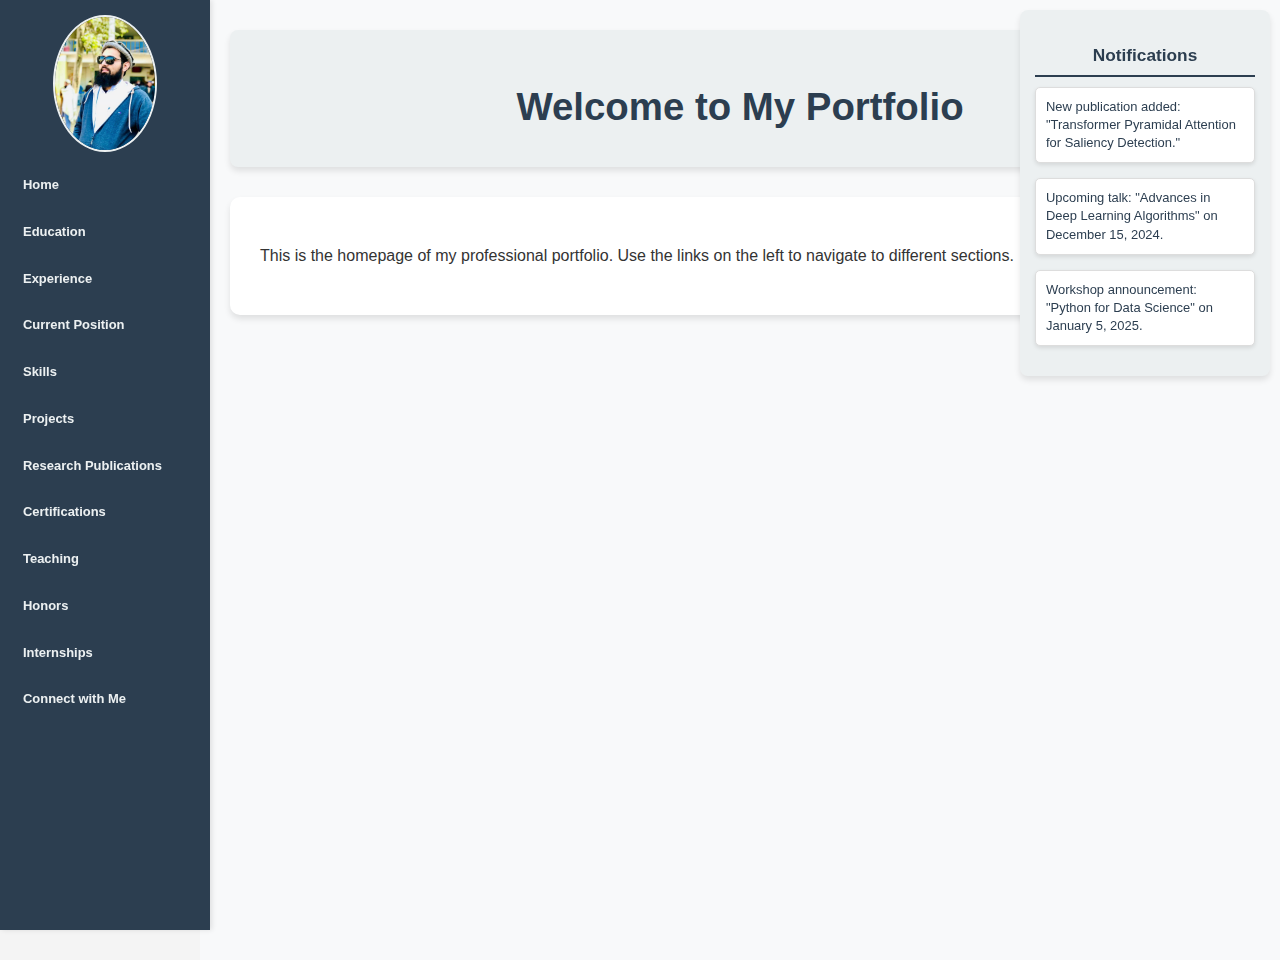
<file: index.html>
<!DOCTYPE html>
<html lang="en">
<head>
    <meta charset="UTF-8">
    <meta name="viewport" content="width=device-width, initial-scale=1.0">
    <title>Home - Abbas Anwar</title>
    <link rel="stylesheet" href="styles.css">
</head>
<body>
    <div id="sidebar">
        <img src="your-picture.jpg" alt="Profile Picture">
        <nav>
            <ul>
                <li><a href="index.html">Home</a></li>
                <li><a href="education.html">Education</a></li>
                <li><a href="experience.html">Experience</a></li>
                <li><a href="current_position.html">Current Position</a></li>
                <li><a href="skills.html">Skills</a></li>
                <li><a href="projects.html">Projects</a></li>
                <li><a href="research.html">Research Publications</a></li>
                <li><a href="certifications.html">Certifications</a></li>
                <li><a href="teaching.html">Teaching</a></li>
                <li><a href="honors.html">Honors</a></li>
                <li><a href="internships.html">Internships</a></li>
                <li><a href="connect_with_me.html">Connect with Me</a></li>
            </ul>
        </nav>
    </div>
    <main>
        <header>
            <h1>Welcome to My Portfolio</h1>
        </header>
        <section>
            <p>This is the homepage of my professional portfolio. Use the links on the left to navigate to different sections.</p>
        </section>
    </main>
    <div id="notifications">
        <h3>Notifications</h3>
        <ul>
            <li>New publication added: "Transformer Pyramidal Attention for Saliency Detection."</li>
            <li>Upcoming talk: "Advances in Deep Learning Algorithms" on December 15, 2024.</li>
            <li>Workshop announcement: "Python for Data Science" on January 5, 2025.</li>
        </ul>
    </div>
</body>
</html>
</file>
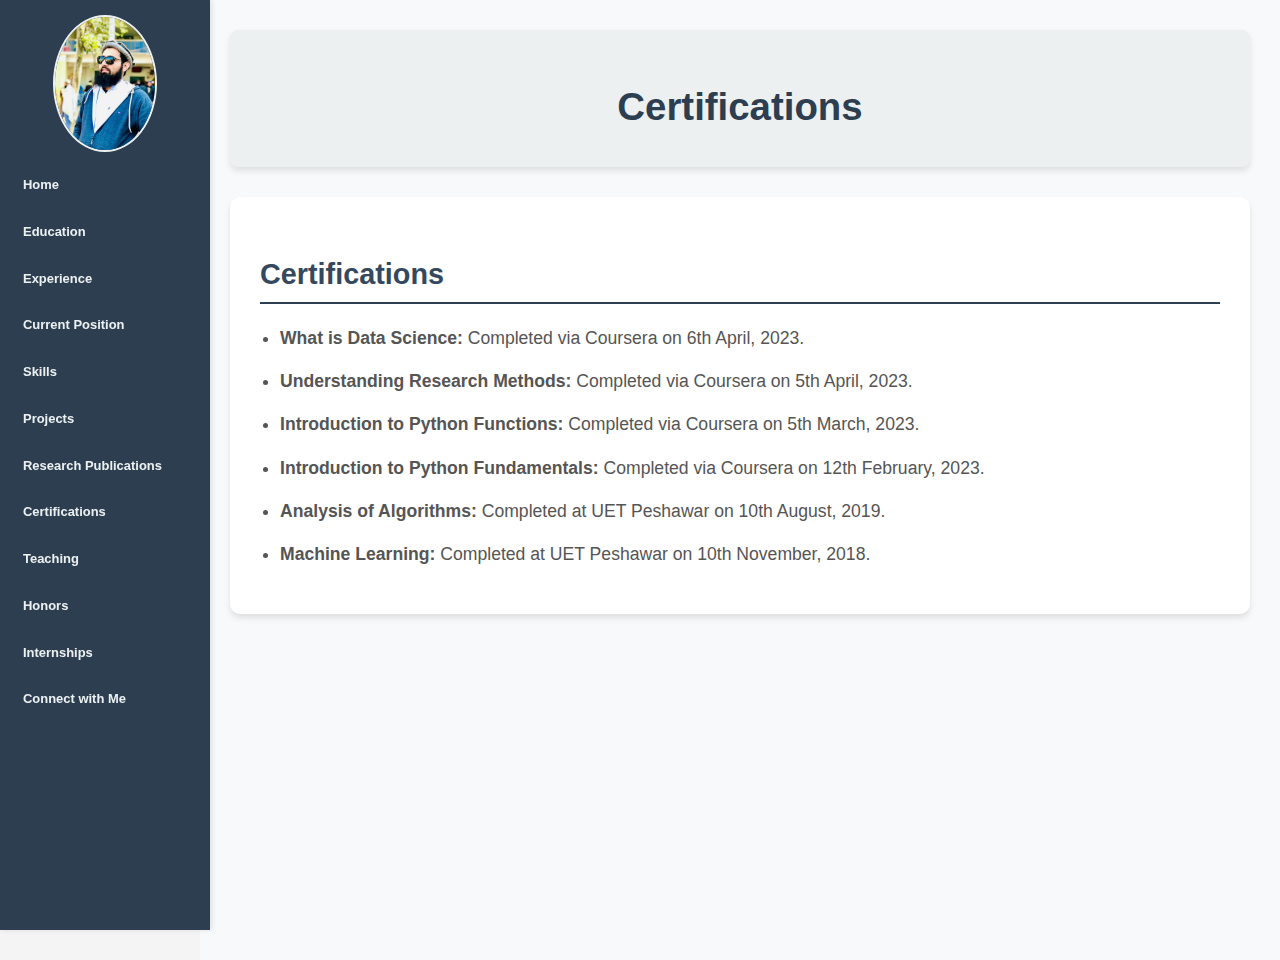
<file: certifications.html>
<!DOCTYPE html>
<html lang="en">
<head>
    <meta charset="UTF-8">
    <meta name="viewport" content="width=device-width, initial-scale=1.0">
    <title>Certifications - Abbas Anwar</title>
    <link rel="stylesheet" href="styles.css">
</head>
<body>
    <div id="sidebar">
        <img src="your-picture.jpg" alt="Profile Picture">
        <nav>
            <ul>
                <li><a href="index.html">Home</a></li>
                <li><a href="education.html">Education</a></li>
                <li><a href="experience.html">Experience</a></li>
                <li><a href="current_position.html">Current Position</a></li>
                <li><a href="skills.html">Skills</a></li>
                <li><a href="projects.html">Projects</a></li>
                <li><a href="research.html">Research Publications</a></li>
                <li><a href="certifications.html">Certifications</a></li>
                <li><a href="teaching.html">Teaching</a></li>
                <li><a href="honors.html">Honors</a></li>
                <li><a href="internships.html">Internships</a></li>
                <li><a href="connect_with_me.html">Connect with Me</a></li>
            </ul>
        </nav>
    </div>
    <main>
        <header>
            <h1>Certifications</h1>
        </header>
        <section>
            <h2>Certifications</h2>
            <ul>
                <li><strong>What is Data Science:</strong> Completed via Coursera on 6th April, 2023.</li>
                <li><strong>Understanding Research Methods:</strong> Completed via Coursera on 5th April, 2023.</li>
                <li><strong>Introduction to Python Functions:</strong> Completed via Coursera on 5th March, 2023.</li>
                <li><strong>Introduction to Python Fundamentals:</strong> Completed via Coursera on 12th February, 2023.</li>
                <li><strong>Analysis of Algorithms:</strong> Completed at UET Peshawar on 10th August, 2019.</li>
                <li><strong>Machine Learning:</strong> Completed at UET Peshawar on 10th November, 2018.</li>
            </ul>
        </section>
    </main>
</body>
</html>
</file>
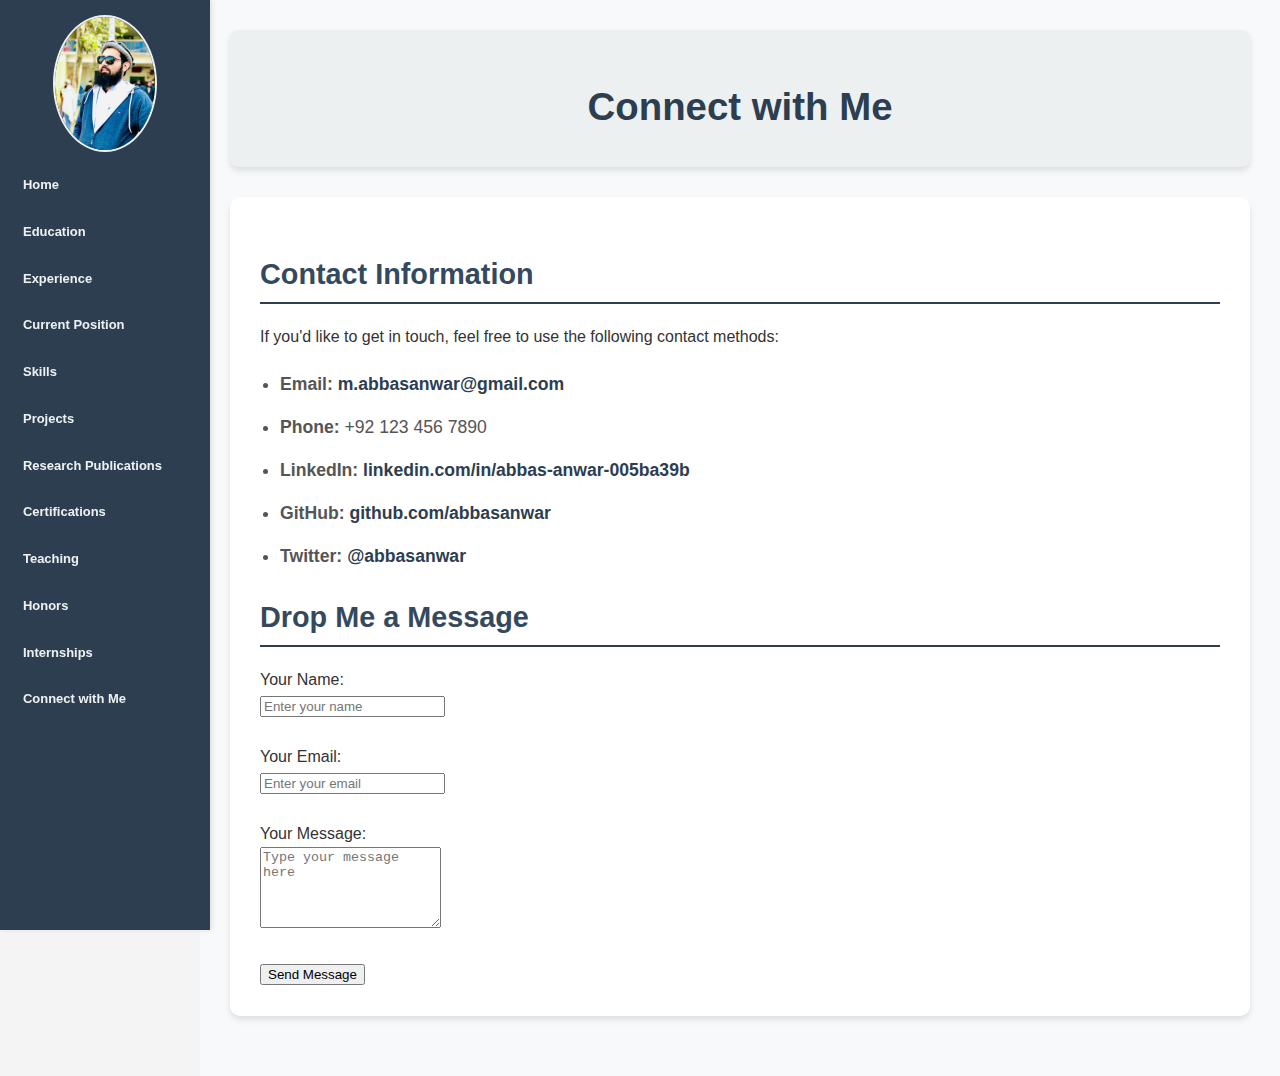
<file: connect_with_me.html>
<!DOCTYPE html>
<html lang="en">
<head>
    <meta charset="UTF-8">
    <meta name="viewport" content="width=device-width, initial-scale=1.0">
    <title>Connect with Me - Abbas Anwar</title>
    <link rel="stylesheet" href="styles.css">
</head>
<body>
    <div id="sidebar">
        <img src="your-picture.jpg" alt="Profile Picture">
        <nav>
            <ul>
                <li><a href="index.html">Home</a></li>
                <li><a href="education.html">Education</a></li>
                <li><a href="experience.html">Experience</a></li>
                <li><a href="current_position.html">Current Position</a></li>
                <li><a href="skills.html">Skills</a></li>
                <li><a href="projects.html">Projects</a></li>
                <li><a href="research.html">Research Publications</a></li>
                <li><a href="certifications.html">Certifications</a></li>
                <li><a href="teaching.html">Teaching</a></li>
                <li><a href="honors.html">Honors</a></li>
                <li><a href="internships.html">Internships</a></li>
                <li><a href="connect_with_me.html">Connect with Me</a></li>
            </ul>
        </nav>
    </div>
    <main>
        <header>
            <h1>Connect with Me</h1>
        </header>
        <section>
            <h2>Contact Information</h2>
            <p>If you'd like to get in touch, feel free to use the following contact methods:</p>
            <ul>
                <li><strong>Email:</strong> <a href="mailto:m.abbasanwar@gmail.com">m.abbasanwar@gmail.com</a></li>
                <li><strong>Phone:</strong> +92 123 456 7890</li>
                <li><strong>LinkedIn:</strong> <a href="https://www.linkedin.com/in/abbas-anwar-005ba39b/" target="_blank">linkedin.com/in/abbas-anwar-005ba39b</a></li>
                <li><strong>GitHub:</strong> <a href="https://github.com/abbasanwar" target="_blank">github.com/abbasanwar</a></li>
                <li><strong>Twitter:</strong> <a href="https://twitter.com/abbasanwar" target="_blank">@abbasanwar</a></li>
            </ul>
            <h2>Drop Me a Message</h2>
            <form action="mailto:m.abbasanwar@gmail.com" method="post" enctype="text/plain">
                <label for="name">Your Name:</label><br>
                <input type="text" id="name" name="name" placeholder="Enter your name" required><br><br>

                <label for="email">Your Email:</label><br>
                <input type="email" id="email" name="email" placeholder="Enter your email" required><br><br>

                <label for="message">Your Message:</label><br>
                <textarea id="message" name="message" rows="5" placeholder="Type your message here" required></textarea><br><br>

                <button type="submit">Send Message</button>
            </form>
        </section>
    </main>
</body>
</html>
</file>
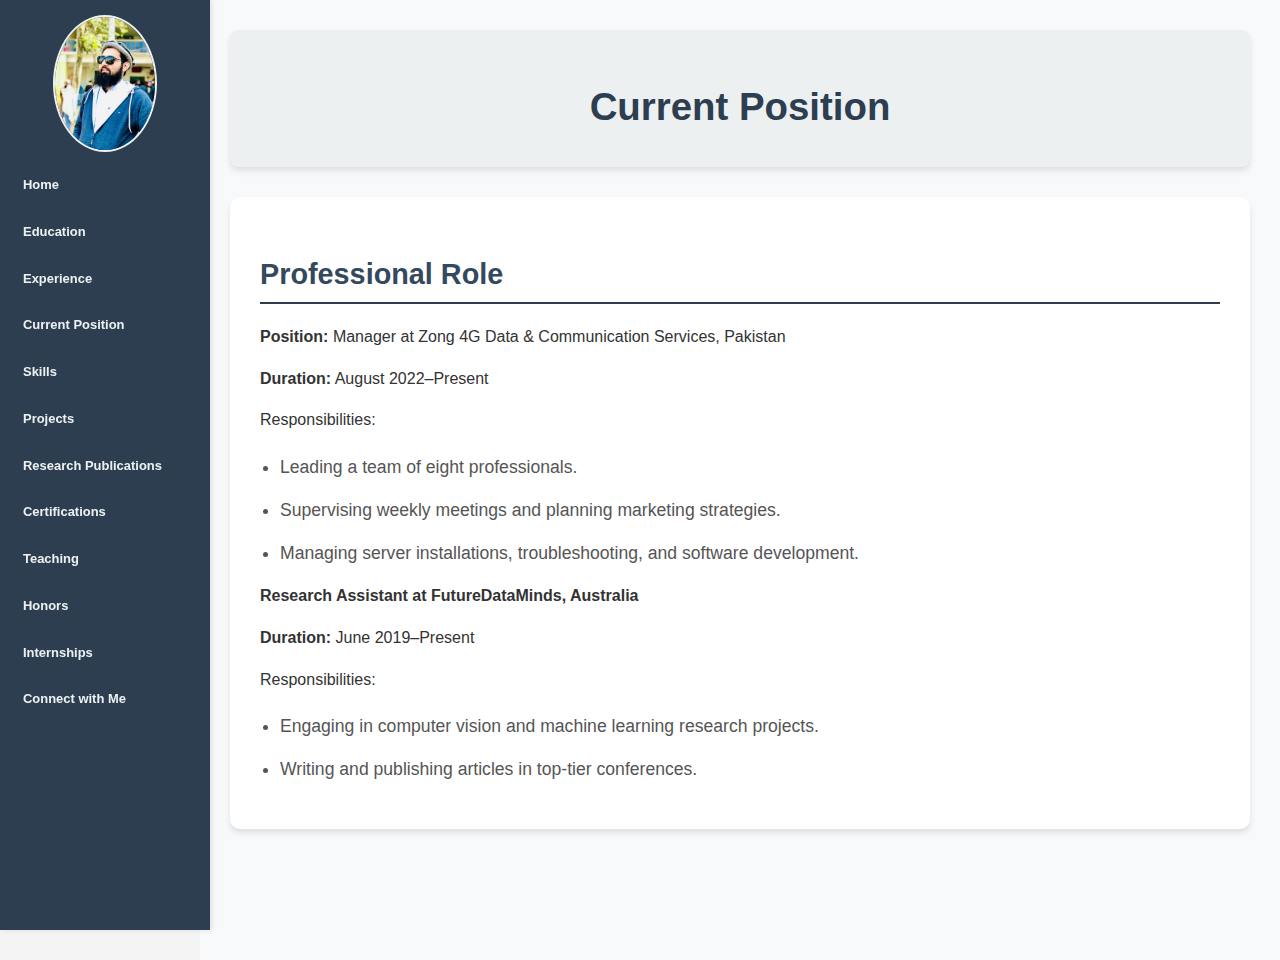
<file: current_position.html>
<!DOCTYPE html>
<html lang="en">
<head>
    <meta charset="UTF-8">
    <meta name="viewport" content="width=device-width, initial-scale=1.0">
    <title>Current Position - Abbas Anwar</title>
    <link rel="stylesheet" href="styles.css">
</head>
<body>
    <div id="sidebar">
        <img src="your-picture.jpg" alt="Profile Picture">
        <nav>
            <ul>
                <li><a href="index.html">Home</a></li>
                <li><a href="education.html">Education</a></li>
                <li><a href="experience.html">Experience</a></li>
                <li><a href="current_position.html">Current Position</a></li>
                <li><a href="skills.html">Skills</a></li>
                <li><a href="projects.html">Projects</a></li>
                <li><a href="research.html">Research Publications</a></li>
                <li><a href="certifications.html">Certifications</a></li>
                <li><a href="teaching.html">Teaching</a></li>
                <li><a href="honors.html">Honors</a></li>
                <li><a href="internships.html">Internships</a></li>
                <li><a href="connect_with_me.html">Connect with Me</a></li>
            </ul>
        </nav>
    </div>
    <main>
        <header>
            <h1>Current Position</h1>
        </header>
        <section>
            <h2>Professional Role</h2>
            <p><strong>Position:</strong> Manager at Zong 4G Data & Communication Services, Pakistan</p>
            <p><strong>Duration:</strong> August 2022–Present</p>
            <p>Responsibilities:</p>
            <ul>
                <li>Leading a team of eight professionals.</li>
                <li>Supervising weekly meetings and planning marketing strategies.</li>
                <li>Managing server installations, troubleshooting, and software development.</li>
            </ul>
            <p><strong>Research Assistant at FutureDataMinds, Australia</strong></p>
            <p><strong>Duration:</strong> June 2019–Present</p>
            <p>Responsibilities:</p>
            <ul>
                <li>Engaging in computer vision and machine learning research projects.</li>
                <li>Writing and publishing articles in top-tier conferences.</li>
            </ul>
        </section>
    </main>
</body>
</html>
</file>
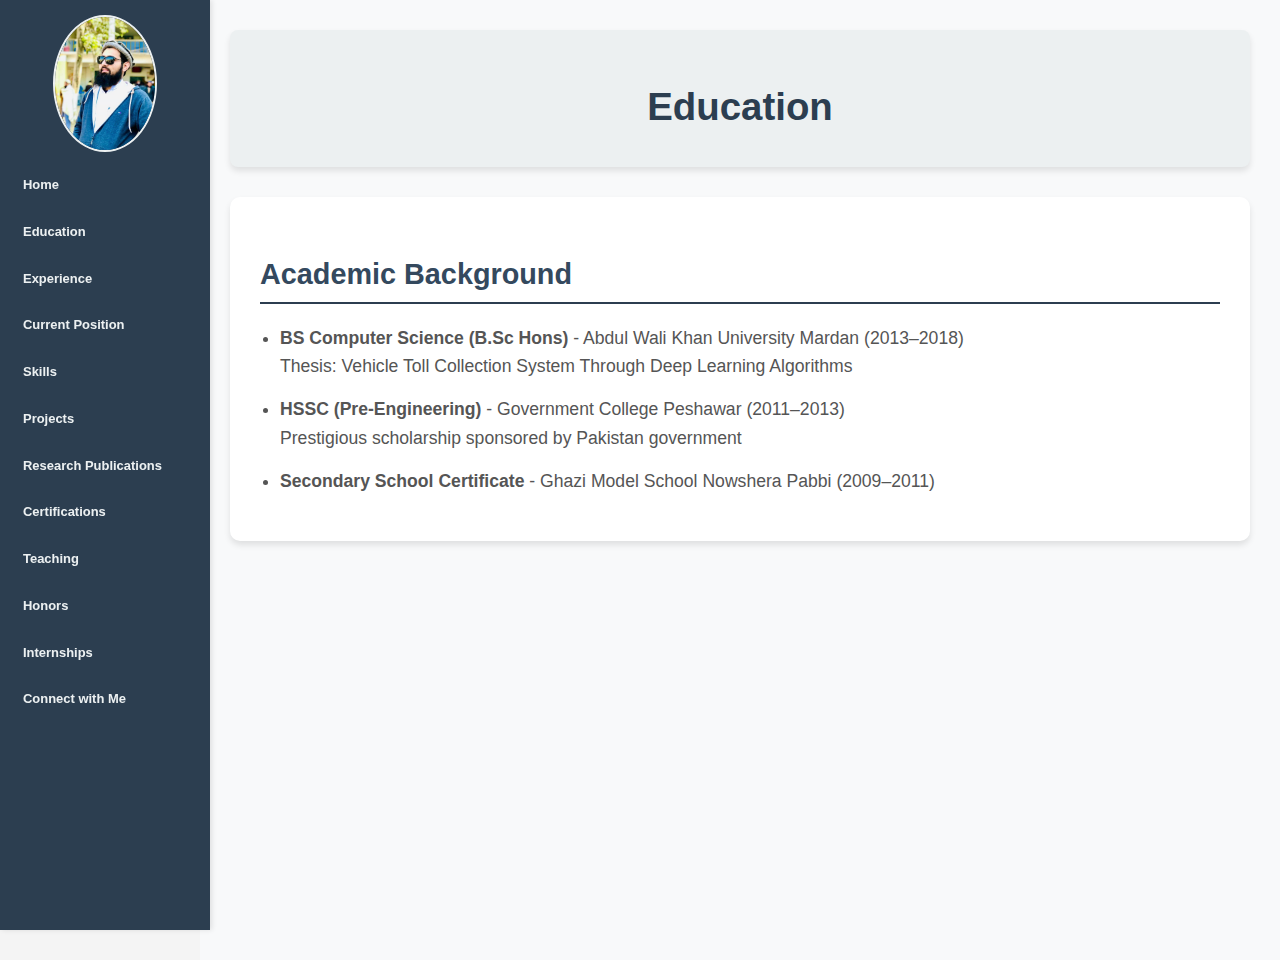
<file: education.html>
<!DOCTYPE html>
<html lang="en">
<head>
    <meta charset="UTF-8">
    <meta name="viewport" content="width=device-width, initial-scale=1.0">
    <title>Education - Abbas Anwar</title>
    <link rel="stylesheet" href="styles.css">
</head>
<body>
    <div id="sidebar">
        <img src="your-picture.jpg" alt="Profile Picture">
        <nav>
            <ul>
                <li><a href="index.html">Home</a></li>
                <li><a href="education.html">Education</a></li>
                <li><a href="experience.html">Experience</a></li>
                <li><a href="current_position.html">Current Position</a></li>
                <li><a href="skills.html">Skills</a></li>
                <li><a href="projects.html">Projects</a></li>
                <li><a href="research.html">Research Publications</a></li>
                <li><a href="certifications.html">Certifications</a></li>
                <li><a href="teaching.html">Teaching</a></li>
                <li><a href="honors.html">Honors</a></li>
                <li><a href="internships.html">Internships</a></li>
                <li><a href="connect_with_me.html">Connect with Me</a></li>
            </ul>
        </nav>
    </div>
    <main>
        <header>
            <h1>Education</h1>
        </header>
        <section>
            <h2>Academic Background</h2>
            <ul>
                <li><strong>BS Computer Science (B.Sc Hons)</strong> - Abdul Wali Khan University Mardan (2013–2018)<br>
                    Thesis: Vehicle Toll Collection System Through Deep Learning Algorithms
                </li>
                <li><strong>HSSC (Pre-Engineering)</strong> - Government College Peshawar (2011–2013)<br>
                    Prestigious scholarship sponsored by Pakistan government
                </li>
                <li><strong>Secondary School Certificate</strong> - Ghazi Model School Nowshera Pabbi (2009–2011)</li>
            </ul>
        </section>
    </main>
</body>
</html>
</file>
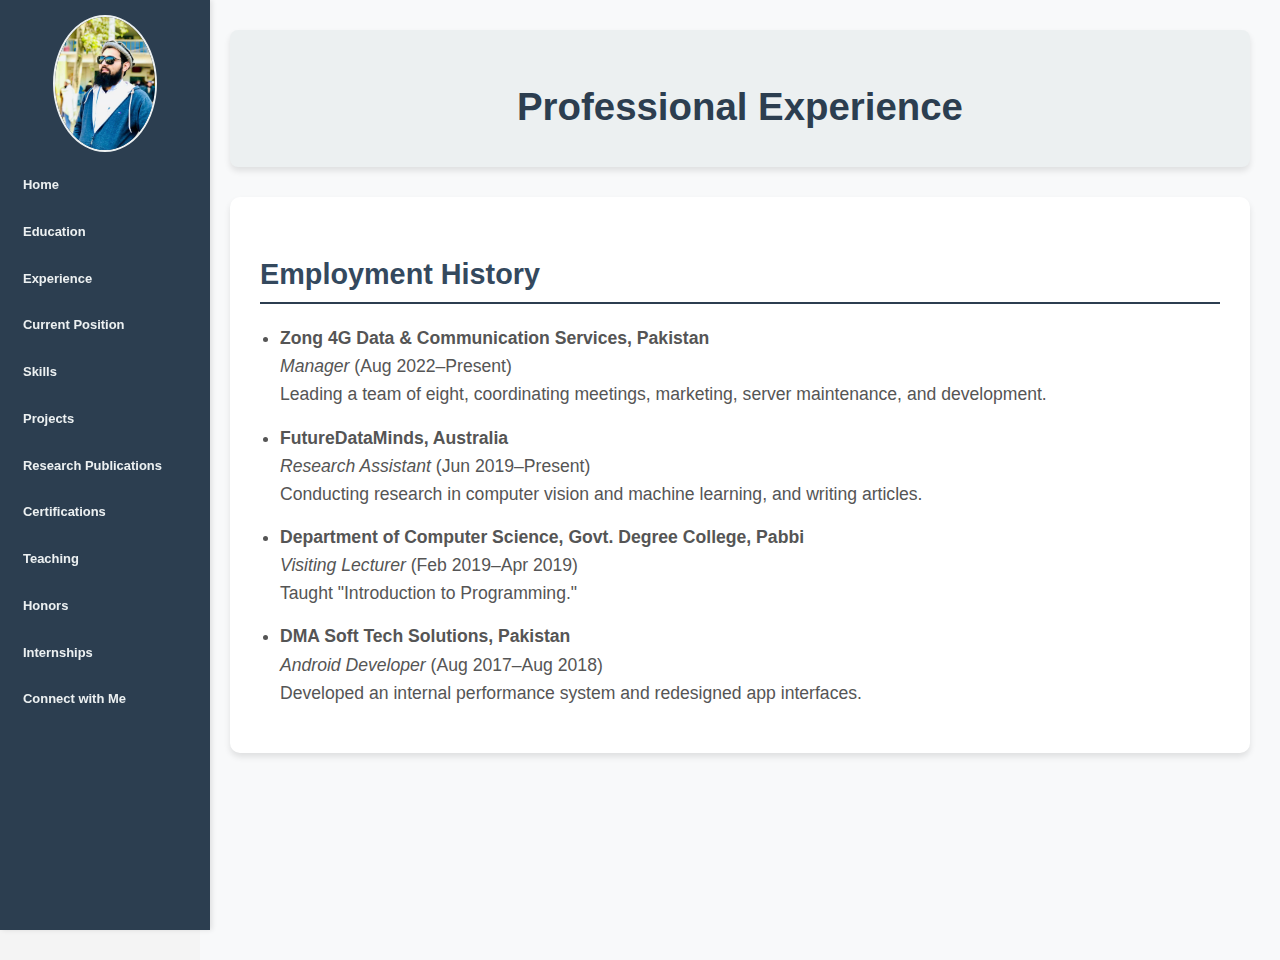
<file: experience.html>
<!DOCTYPE html>
<html lang="en">
<head>
    <meta charset="UTF-8">
    <meta name="viewport" content="width=device-width, initial-scale=1.0">
    <title>Experience - Abbas Anwar</title>
    <link rel="stylesheet" href="styles.css">
</head>
<body>
    <div id="sidebar">
        <img src="your-picture.jpg" alt="Profile Picture">
        <nav>
            <ul>
                <li><a href="index.html">Home</a></li>
                <li><a href="education.html">Education</a></li>
                <li><a href="experience.html">Experience</a></li>
                <li><a href="current_position.html">Current Position</a></li>
                <li><a href="skills.html">Skills</a></li>
                <li><a href="projects.html">Projects</a></li>
                <li><a href="research.html">Research Publications</a></li>
                <li><a href="certifications.html">Certifications</a></li>
                <li><a href="teaching.html">Teaching</a></li>
                <li><a href="honors.html">Honors</a></li>
                <li><a href="internships.html">Internships</a></li>
                <li><a href="connect_with_me.html">Connect with Me</a></li>
            </ul>
        </nav>
    </div>
    <main>
        <header>
            <h1>Professional Experience</h1>
        </header>
        <section>
            <h2>Employment History</h2>
            <ul>
                <li><strong>Zong 4G Data & Communication Services, Pakistan</strong><br>
                    <em>Manager</em> (Aug 2022–Present)<br>
                    Leading a team of eight, coordinating meetings, marketing, server maintenance, and development.
                </li>
                <li><strong>FutureDataMinds, Australia</strong><br>
                    <em>Research Assistant</em> (Jun 2019–Present)<br>
                    Conducting research in computer vision and machine learning, and writing articles.
                </li>
                <li><strong>Department of Computer Science, Govt. Degree College, Pabbi</strong><br>
                    <em>Visiting Lecturer</em> (Feb 2019–Apr 2019)<br>
                    Taught "Introduction to Programming."
                </li>
                <li><strong>DMA Soft Tech Solutions, Pakistan</strong><br>
                    <em>Android Developer</em> (Aug 2017–Aug 2018)<br>
                    Developed an internal performance system and redesigned app interfaces.
                </li>
            </ul>
        </section>
    </main>
</body>
</html>
</file>
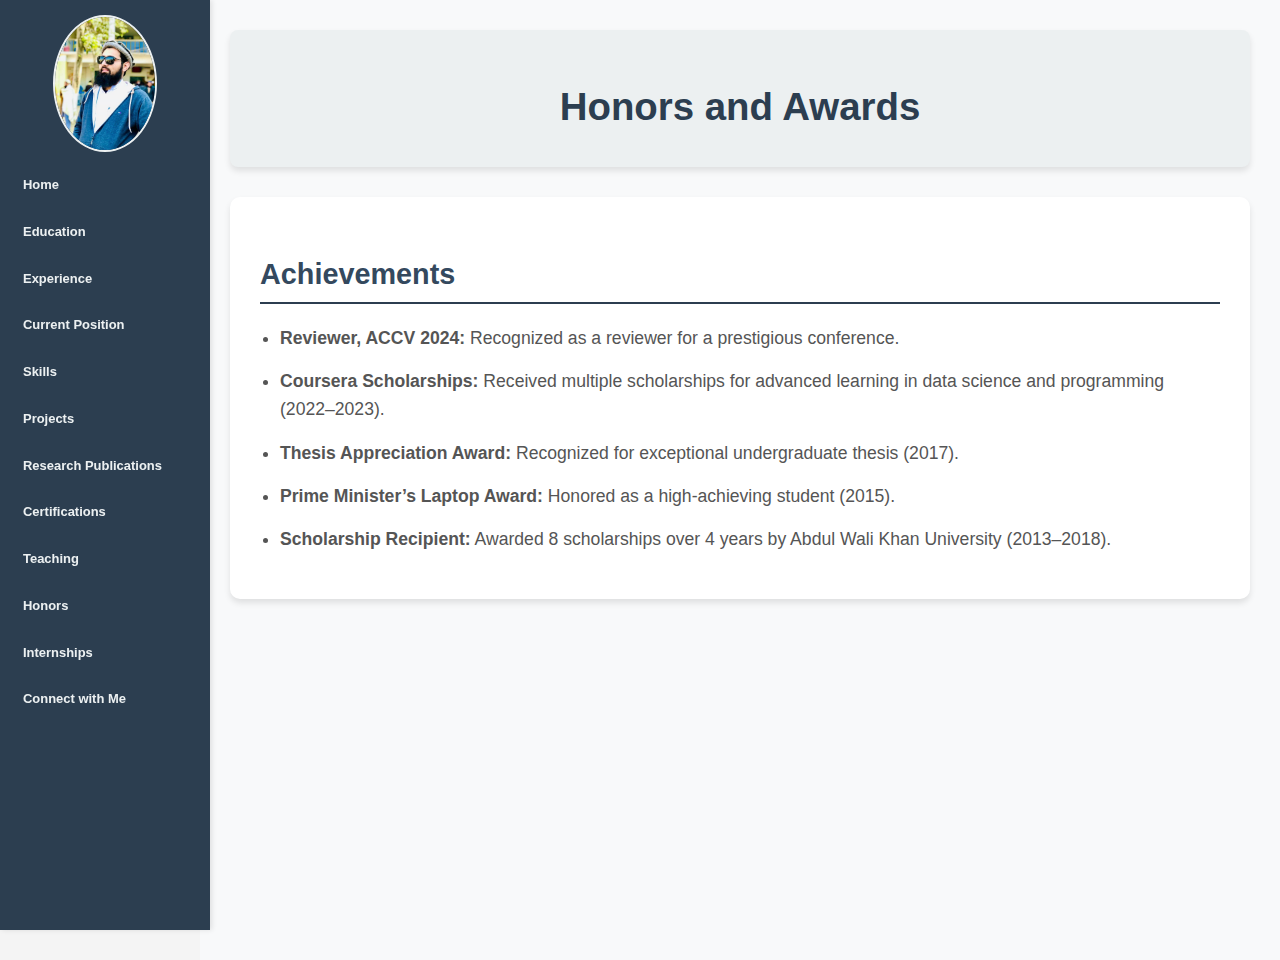
<file: honors.html>
<!DOCTYPE html>
<html lang="en">
<head>
    <meta charset="UTF-8">
    <meta name="viewport" content="width=device-width, initial-scale=1.0">
    <title>Honors and Awards - Abbas Anwar</title>
    <link rel="stylesheet" href="styles.css">
</head>
<body>
    <div id="sidebar">
        <img src="your-picture.jpg" alt="Profile Picture">
        <nav>
            <ul>
                <li><a href="index.html">Home</a></li>
                <li><a href="education.html">Education</a></li>
                <li><a href="experience.html">Experience</a></li>
                <li><a href="current_position.html">Current Position</a></li>
                <li><a href="skills.html">Skills</a></li>
                <li><a href="projects.html">Projects</a></li>
                <li><a href="research.html">Research Publications</a></li>
                <li><a href="certifications.html">Certifications</a></li>
                <li><a href="teaching.html">Teaching</a></li>
                <li><a href="honors.html">Honors</a></li>
                <li><a href="internships.html">Internships</a></li>
                <li><a href="connect_with_me.html">Connect with Me</a></li>
            </ul>
        </nav>
    </div>
    <main>
        <header>
            <h1>Honors and Awards</h1>
        </header>
        <section>
            <h2>Achievements</h2>
            <ul>
                <li><strong>Reviewer, ACCV 2024:</strong> Recognized as a reviewer for a prestigious conference.</li>
                <li><strong>Coursera Scholarships:</strong> Received multiple scholarships for advanced learning in data science and programming (2022–2023).</li>
                <li><strong>Thesis Appreciation Award:</strong> Recognized for exceptional undergraduate thesis (2017).</li>
                <li><strong>Prime Minister’s Laptop Award:</strong> Honored as a high-achieving student (2015).</li>
                <li><strong>Scholarship Recipient:</strong> Awarded 8 scholarships over 4 years by Abdul Wali Khan University (2013–2018).</li>
            </ul>
        </section>
    </main>
</body>
</html>
</file>
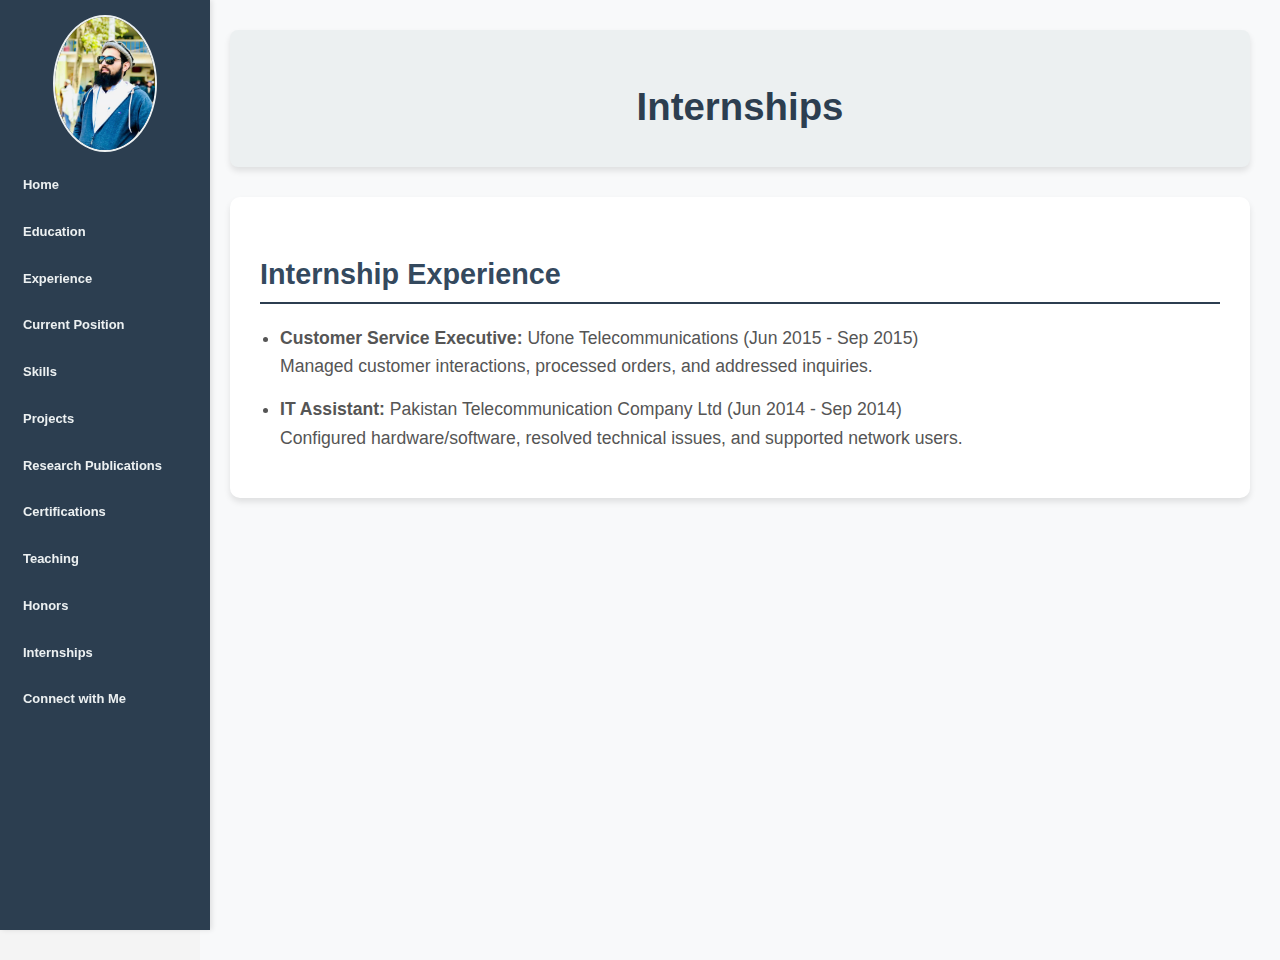
<file: internships.html>
<!DOCTYPE html>
<html lang="en">
<head>
    <meta charset="UTF-8">
    <meta name="viewport" content="width=device-width, initial-scale=1.0">
    <title>Internships - Abbas Anwar</title>
    <link rel="stylesheet" href="styles.css">
</head>
<body>
    <div id="sidebar">
        <img src="your-picture.jpg" alt="Profile Picture">
        <nav>
            <ul>
                <li><a href="index.html">Home</a></li>
                <li><a href="education.html">Education</a></li>
                <li><a href="experience.html">Experience</a></li>
                <li><a href="current_position.html">Current Position</a></li>
                <li><a href="skills.html">Skills</a></li>
                <li><a href="projects.html">Projects</a></li>
                <li><a href="research.html">Research Publications</a></li>
                <li><a href="certifications.html">Certifications</a></li>
                <li><a href="teaching.html">Teaching</a></li>
                <li><a href="honors.html">Honors</a></li>
                <li><a href="internships.html">Internships</a></li>
                <li><a href="connect_with_me.html">Connect with Me</a></li>
            </ul>
        </nav>
    </div>
    <main>
        <header>
            <h1>Internships</h1>
        </header>
        <section>
            <h2>Internship Experience</h2>
            <ul>
                <li><strong>Customer Service Executive:</strong> Ufone Telecommunications (Jun 2015 - Sep 2015)<br>
                    Managed customer interactions, processed orders, and addressed inquiries.</li>
                <li><strong>IT Assistant:</strong> Pakistan Telecommunication Company Ltd (Jun 2014 - Sep 2014)<br>
                    Configured hardware/software, resolved technical issues, and supported network users.</li>
            </ul>
        </section>
    </main>
</body>
</html>
</file>
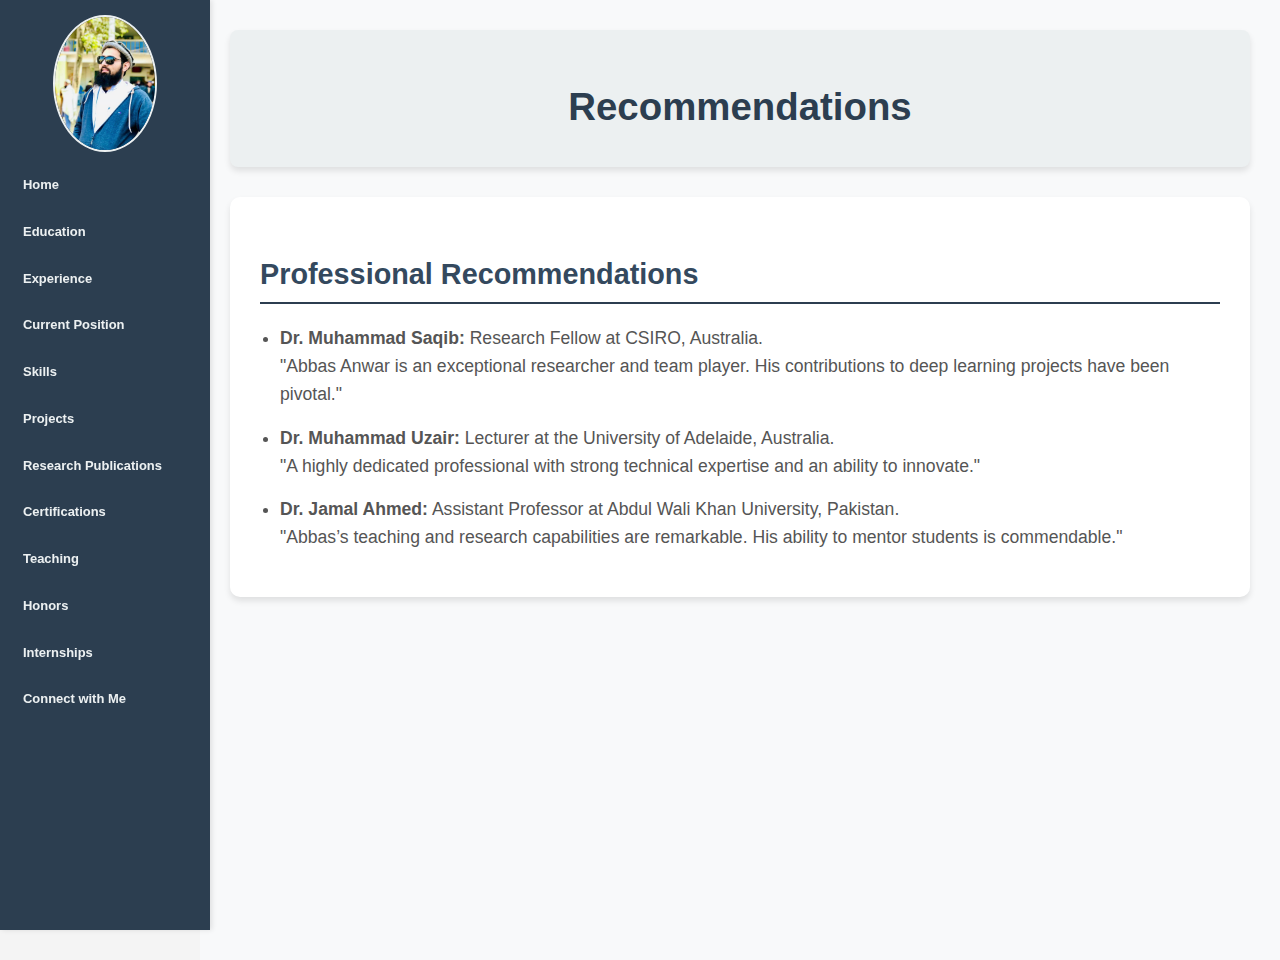
<file: recommendations.html>
<!DOCTYPE html>
<html lang="en">
<head>
    <meta charset="UTF-8">
    <meta name="viewport" content="width=device-width, initial-scale=1.0">
    <title>Recommendations - Abbas Anwar</title>
    <link rel="stylesheet" href="styles.css">
</head>
<body>
    <div id="sidebar">
        <img src="your-picture.jpg" alt="Profile Picture">
        <nav>
            <ul>
                <li><a href="index.html">Home</a></li>
                <li><a href="education.html">Education</a></li>
                <li><a href="experience.html">Experience</a></li>
                <li><a href="current_position.html">Current Position</a></li>
                <li><a href="skills.html">Skills</a></li>
                <li><a href="projects.html">Projects</a></li>
                <li><a href="research.html">Research Publications</a></li>
                <li><a href="certifications.html">Certifications</a></li>
                <li><a href="teaching.html">Teaching</a></li>
                <li><a href="honors.html">Honors</a></li>
                <li><a href="internships.html">Internships</a></li>
                <li><a href="connect_with_me.html">Connect with Me</a></li>
            </ul>
        </nav>
    </div>
    <main>
        <header>
            <h1>Recommendations</h1>
        </header>
        <section>
            <h2>Professional Recommendations</h2>
            <ul>
                <li><strong>Dr. Muhammad Saqib:</strong> Research Fellow at CSIRO, Australia.<br>
                    "Abbas Anwar is an exceptional researcher and team player. His contributions to deep learning projects have been pivotal."
                </li>
                <li><strong>Dr. Muhammad Uzair:</strong> Lecturer at the University of Adelaide, Australia.<br>
                    "A highly dedicated professional with strong technical expertise and an ability to innovate."
                </li>
                <li><strong>Dr. Jamal Ahmed:</strong> Assistant Professor at Abdul Wali Khan University, Pakistan.<br>
                    "Abbas’s teaching and research capabilities are remarkable. His ability to mentor students is commendable."
                </li>
            </ul>
        </section>
    </main>
</body>
</html>
</file>
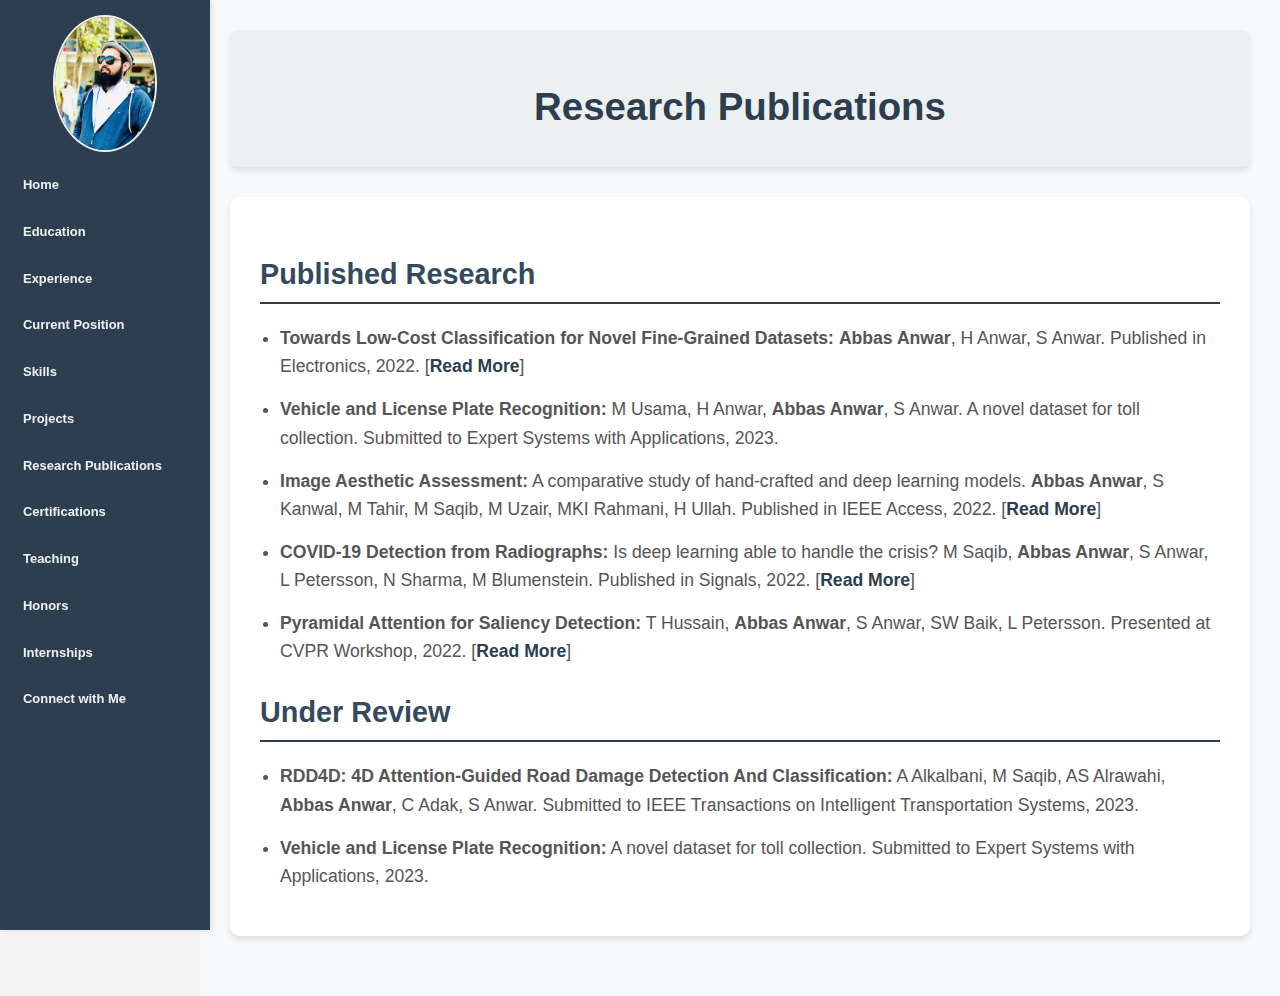
<file: research.html>
<!DOCTYPE html>
<html lang="en">
<head>
    <meta charset="UTF-8">
    <meta name="viewport" content="width=device-width, initial-scale=1.0">
    <title>Research Publications - Abbas Anwar</title>
    <link rel="stylesheet" href="styles.css">
</head>
<body>
    <div id="sidebar">
        <img src="your-picture.jpg" alt="Profile Picture">
        <nav>
            <ul>
                <li><a href="index.html">Home</a></li>
                <li><a href="education.html">Education</a></li>
                <li><a href="experience.html">Experience</a></li>
                <li><a href="current_position.html">Current Position</a></li>
                <li><a href="skills.html">Skills</a></li>
                <li><a href="projects.html">Projects</a></li>
                <li><a href="research.html">Research Publications</a></li>
                <li><a href="certifications.html">Certifications</a></li>
                <li><a href="teaching.html">Teaching</a></li>
                <li><a href="honors.html">Honors</a></li>
                <li><a href="internships.html">Internships</a></li>
                <li><a href="connect_with_me.html">Connect with Me</a></li>
            </ul>
        </nav>
    </div>
    <main>
        <header>
            <h1>Research Publications</h1>
        </header>
        <section>
            <h2>Published Research</h2>
            <ul>
                <li><strong>Towards Low-Cost Classification for Novel Fine-Grained Datasets:</strong> <strong>Abbas Anwar</strong>, H Anwar, S Anwar. Published in Electronics, 2022. [<a href="https://www.mdpi.com/2079-9292/11/17/2701" target="_blank">Read More</a>]</li>
                <li><strong>Vehicle and License Plate Recognition:</strong> M Usama, H Anwar, <strong>Abbas Anwar</strong>, S Anwar. A novel dataset for toll collection. Submitted to Expert Systems with Applications, 2023.</li>
                <li><strong>Image Aesthetic Assessment:</strong> A comparative study of hand-crafted and deep learning models. <strong>Abbas Anwar</strong>, S Kanwal, M Tahir, M Saqib, M Uzair, MKI Rahmani, H Ullah. Published in IEEE Access, 2022. [<a href="https://ieeexplore.ieee.org/document/9902966" target="_blank">Read More</a>]</li>
                <li><strong>COVID-19 Detection from Radiographs:</strong> Is deep learning able to handle the crisis? M Saqib, <strong>Abbas Anwar</strong>, S Anwar, L Petersson, N Sharma, M Blumenstein. Published in Signals, 2022. [<a href="https://www.mdpi.com/2624-6120/3/2/19/htm" target="_blank">Read More</a>]</li>
                <li><strong>Pyramidal Attention for Saliency Detection:</strong> T Hussain, <strong>Abbas Anwar</strong>, S Anwar, SW Baik, L Petersson. Presented at CVPR Workshop, 2022. [<a href="https://ieeexplore.ieee.org/abstract/document/9857223" target="_blank">Read More</a>]</li>
            </ul>
            <h2>Under Review</h2>
            <ul>
                <li><strong>RDD4D: 4D Attention-Guided Road Damage Detection And Classification:</strong> A Alkalbani, M Saqib, AS Alrawahi, <strong>Abbas Anwar</strong>, C Adak, S Anwar. Submitted to IEEE Transactions on Intelligent Transportation Systems, 2023.</li>
                <li><strong>Vehicle and License Plate Recognition:</strong> A novel dataset for toll collection. Submitted to Expert Systems with Applications, 2023.</li>
            </ul>
        </section>
    </main>
</body>
</html>
</file>
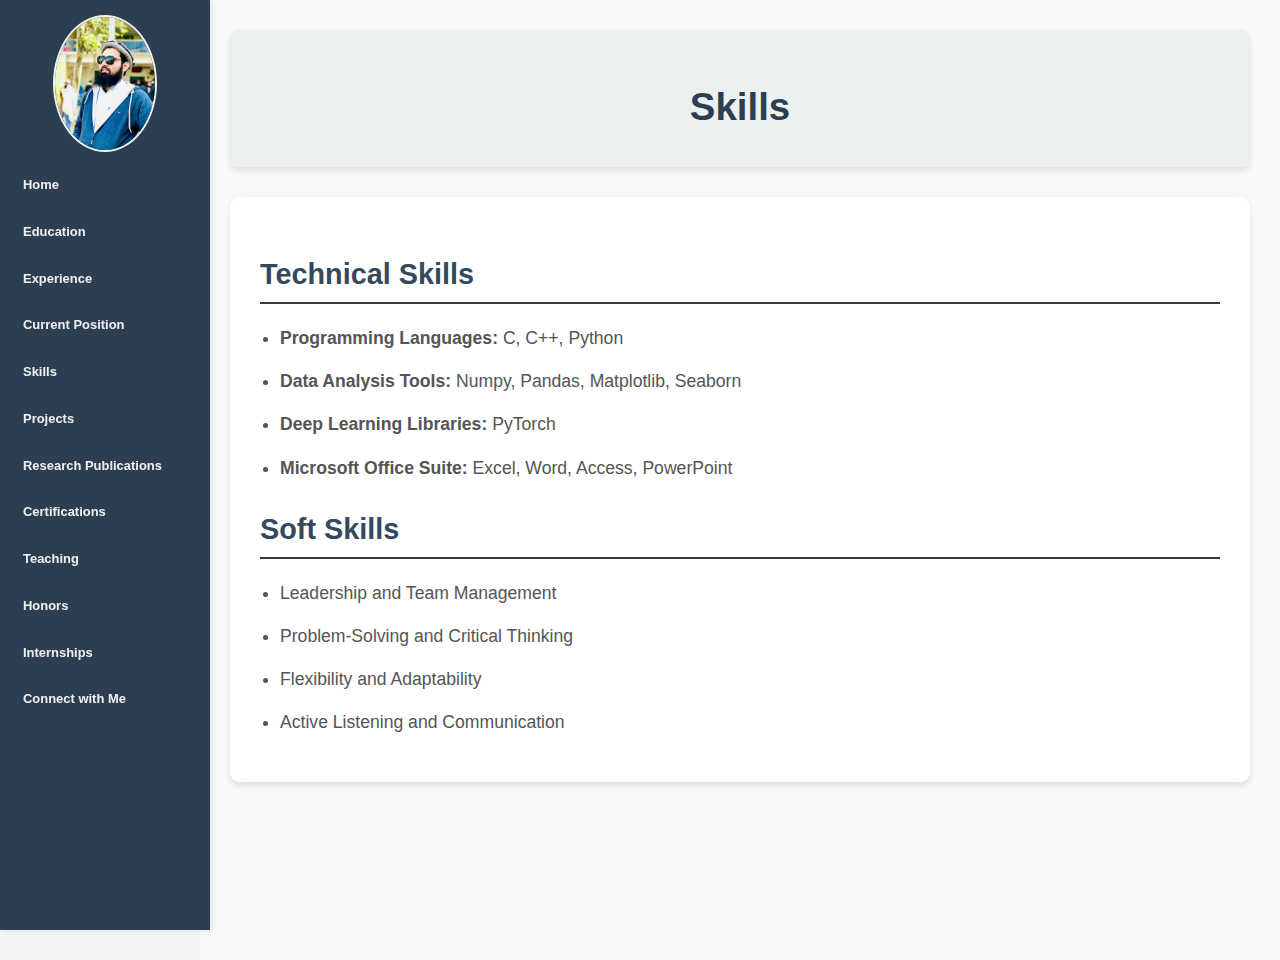
<file: skills.html>
<!DOCTYPE html>
<html lang="en">
<head>
    <meta charset="UTF-8">
    <meta name="viewport" content="width=device-width, initial-scale=1.0">
    <title>Skills - Abbas Anwar</title>
    <link rel="stylesheet" href="styles.css">
</head>
<body>
    <div id="sidebar">
        <img src="your-picture.jpg" alt="Profile Picture">
        <nav>
            <ul>
                <li><a href="index.html">Home</a></li>
                <li><a href="education.html">Education</a></li>
                <li><a href="experience.html">Experience</a></li>
                <li><a href="current_position.html">Current Position</a></li>
                <li><a href="skills.html">Skills</a></li>
                <li><a href="projects.html">Projects</a></li>
                <li><a href="research.html">Research Publications</a></li>
                <li><a href="certifications.html">Certifications</a></li>
                <li><a href="teaching.html">Teaching</a></li>
                <li><a href="honors.html">Honors</a></li>
                <li><a href="internships.html">Internships</a></li>
                <li><a href="connect_with_me.html">Connect with Me</a></li>
            </ul>
        </nav>
    </div>
    <main>
        <header>
            <h1>Skills</h1>
        </header>
        <section>
            <h2>Technical Skills</h2>
            <ul>
                <li><strong>Programming Languages:</strong> C, C++, Python</li>
                <li><strong>Data Analysis Tools:</strong> Numpy, Pandas, Matplotlib, Seaborn</li>
                <li><strong>Deep Learning Libraries:</strong> PyTorch</li>
                <li><strong>Microsoft Office Suite:</strong> Excel, Word, Access, PowerPoint</li>
            </ul>
            <h2>Soft Skills</h2>
            <ul>
                <li>Leadership and Team Management</li>
                <li>Problem-Solving and Critical Thinking</li>
                <li>Flexibility and Adaptability</li>
                <li>Active Listening and Communication</li>
            </ul>
        </section>
    </main>
</body>
</html>
</file>
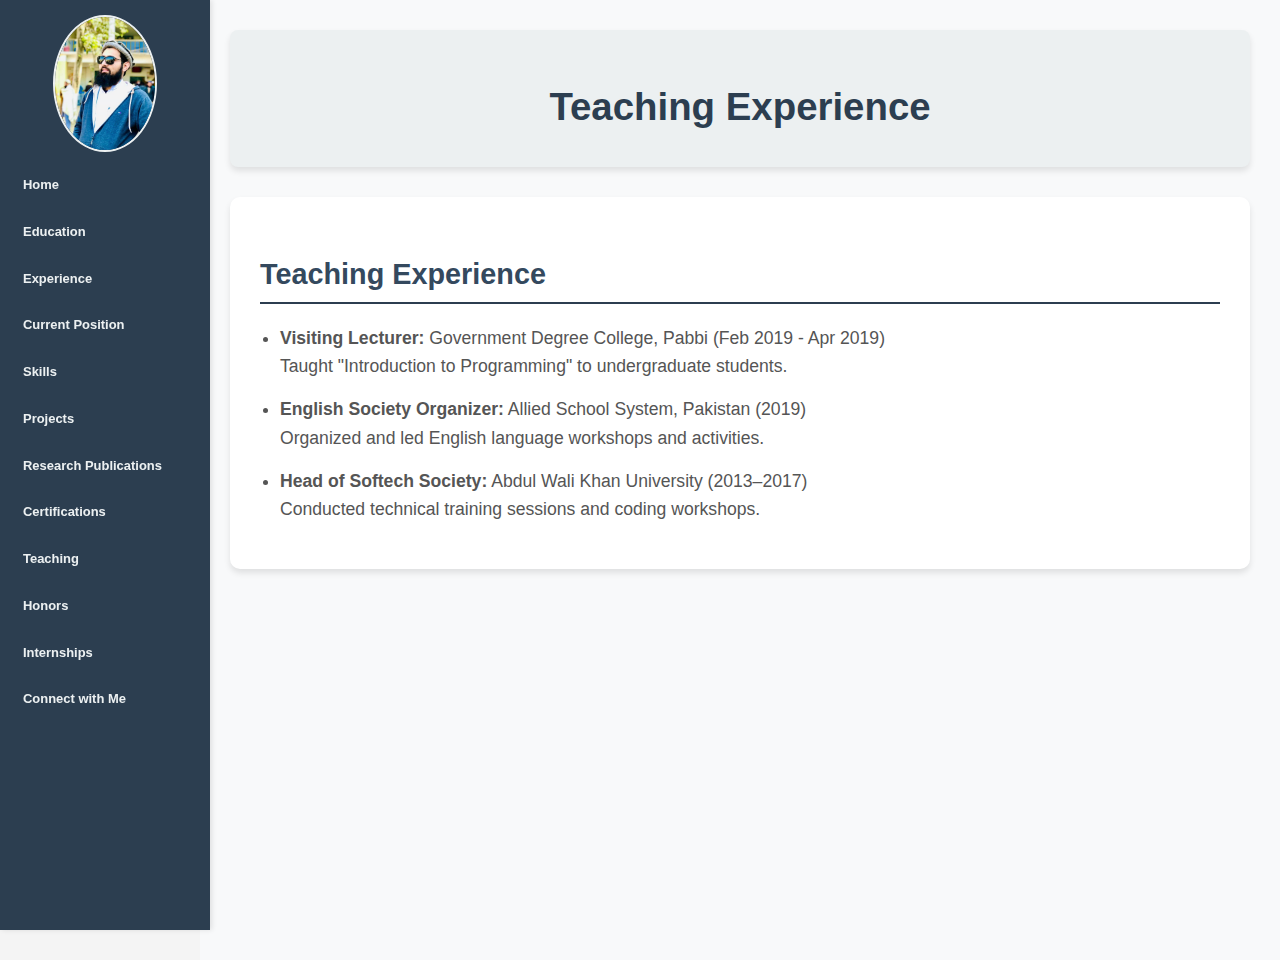
<file: teaching.html>
<!DOCTYPE html>
<html lang="en">
<head>
    <meta charset="UTF-8">
    <meta name="viewport" content="width=device-width, initial-scale=1.0">
    <title>Teaching - Abbas Anwar</title>
    <link rel="stylesheet" href="styles.css">
</head>
<body>
    <div id="sidebar">
        <img src="your-picture.jpg" alt="Profile Picture">
        <nav>
            <ul>
                <li><a href="index.html">Home</a></li>
                <li><a href="education.html">Education</a></li>
                <li><a href="experience.html">Experience</a></li>
                <li><a href="current_position.html">Current Position</a></li>
                <li><a href="skills.html">Skills</a></li>
                <li><a href="projects.html">Projects</a></li>
                <li><a href="research.html">Research Publications</a></li>
                <li><a href="certifications.html">Certifications</a></li>
                <li><a href="teaching.html">Teaching</a></li>
                <li><a href="honors.html">Honors</a></li>
                <li><a href="internships.html">Internships</a></li>
                <li><a href="connect_with_me.html">Connect with Me</a></li>
            </ul>
        </nav>
    </div>
    <main>
        <header>
            <h1>Teaching Experience</h1>
        </header>
        <section>
            <h2>Teaching Experience</h2>
            <ul>
                <li><strong>Visiting Lecturer:</strong> Government Degree College, Pabbi (Feb 2019 - Apr 2019)<br>
                    Taught "Introduction to Programming" to undergraduate students.
                </li>
                <li><strong>English Society Organizer:</strong> Allied School System, Pakistan (2019)<br>
                    Organized and led English language workshops and activities.
                </li>
                <li><strong>Head of Softech Society:</strong> Abdul Wali Khan University (2013–2017)<br>
                    Conducted technical training sessions and coding workshops.
                </li>
            </ul>
        </section>
    </main>
</body>
</html>
</file>
<file: styles.css>
/* General Styling */
body {
    font-family: 'Roboto', sans-serif;
    background-color: #f4f4f4;
    color: #333;
    margin: 0;
    padding: 0;
    display: flex;
    line-height: 1.6;
}

/* Sidebar Styling */
#sidebar {
    background-color: #2c3e50;
    color: white;
    width: 180px; /* Compact width */
    height: 100vh;
    position: fixed;
    padding: 15px;
    display: flex;
    flex-direction: column;
    box-shadow: 2px 0 5px rgba(0, 0, 0, 0.1);
    font-size: 0.9em;
}

#sidebar img {
    border-radius: 50%;
    width: 100px; /* Adjusted for smaller size */
    height: auto; /* Maintain aspect ratio */
    margin: 0 auto 15px auto;
    border: 2px solid #ecf0f1;
    object-fit: cover; /* Ensures the image looks neat */
}

#sidebar nav ul {
    list-style-type: none;
    padding: 0;
    margin: 0;
}

#sidebar nav ul li {
    margin-bottom: 10px;
}

#sidebar nav ul li a {
    color: #ecf0f1;
    text-decoration: none;
    font-weight: bold;
    display: block;
    padding: 8px;
    border-radius: 5px;
    transition: background 0.3s, transform 0.2s;
    font-size: 0.9em;
}

#sidebar nav ul li a:hover {
    background-color: #34495e;
    transform: scale(1.05);
    text-decoration: none;
}

/* Main Content Area */
main {
    margin-left: 200px;
    padding: 30px;
    flex-grow: 1;
    background-color: #f8f9fa;
    min-height: 100vh;
}

/* Header and Section Styling */
header {
    text-align: center;
    background: #ecf0f1;
    padding: 20px;
    border-radius: 8px;
    margin-bottom: 30px;
    box-shadow: 0 4px 6px rgba(0, 0, 0, 0.1);
}

header h1 {
    color: #2c3e50;
    font-size: 2.4em;
    font-weight: bold;
    margin-bottom: 10px;
}

header p {
    color: #7f8c8d;
    font-size: 1.2em;
    margin-top: 0;
}

/* Section Styling */
section {
    background: white;
    padding: 30px;
    border-radius: 10px;
    box-shadow: 0 4px 6px rgba(0, 0, 0, 0.1);
    margin-bottom: 30px;
}

section h2 {
    color: #34495e;
    font-size: 1.8em;
    margin-bottom: 20px;
    border-bottom: 2px solid #2c3e50;
    padding-bottom: 5px;
    font-weight: bold;
}

section ul {
    padding-left: 20px;
    margin-top: 20px;
}

section ul li {
    margin-bottom: 15px;
    font-size: 1.1em;
    color: #555;
}

/* Links Inside Section */
section a {
    color: #2c3e50;
    text-decoration: none;
    font-weight: bold;
    transition: color 0.3s;
}

section a:hover {
    color: #34495e;
    text-decoration: underline;
}

/* Notifications Section */
#notifications {
    background-color: #ecf0f1;
    color: #2c3e50;
    width: 220px;
    position: fixed;
    right: 10px;
    top: 10px;
    border-radius: 8px;
    box-shadow: 0 4px 6px rgba(0, 0, 0, 0.1);
    padding: 15px;
    font-size: 0.9em;
}

#notifications h3 {
    font-size: 1.2em;
    margin-bottom: 10px;
    border-bottom: 2px solid #2c3e50;
    padding-bottom: 5px;
    text-align: center;
}

#notifications ul {
    list-style: none;
    padding: 0;
    margin: 0;
}

#notifications ul li {
    margin-bottom: 15px;
    padding: 10px;
    background-color: #ffffff;
    border: 1px solid #ddd;
    border-radius: 5px;
    box-shadow: 0 2px 4px rgba(0, 0, 0, 0.1);
    font-size: 0.9em;
    line-height: 1.4;
    transition: transform 0.2s ease, background-color 0.3s ease;
}

#notifications ul li:hover {
    background-color: #f8f9fa;
    transform: scale(1.02);
}

#notifications ul li strong {
    font-weight: bold;
    color: #34495e;
}

/* Footer Styling */
footer {
    background: #2c3e50;
    color: white;
    text-align: center;
    padding: 15px 20px;
    position: fixed;
    bottom: 0;
    width: 100%;
    left: 0;
    font-size: 0.9em;
}

/* Responsive Styling */
@media (max-width: 768px) {
    #sidebar {
        width: 150px;
    }
    main {
        margin-left: 160px;
        padding: 20px;
    }
    header h1 {
        font-size: 2em;
    }
    section h2 {
        font-size: 1.6em;
    }
    #notifications {
        width: 180px;
        font-size: 0.8em;
    }
}

@media (max-width: 480px) {
    #sidebar {
        width: 120px;
    }
    #sidebar img {
        width: 80px;
    }
    #sidebar nav ul li a {
        font-size: 0.8em;
    }
    main {
        margin-left: 140px;
        padding: 15px;
    }
    header h1 {
        font-size: 1.8em;
    }
    section h2 {
        font-size: 1.4em;
    }
}
</file>
